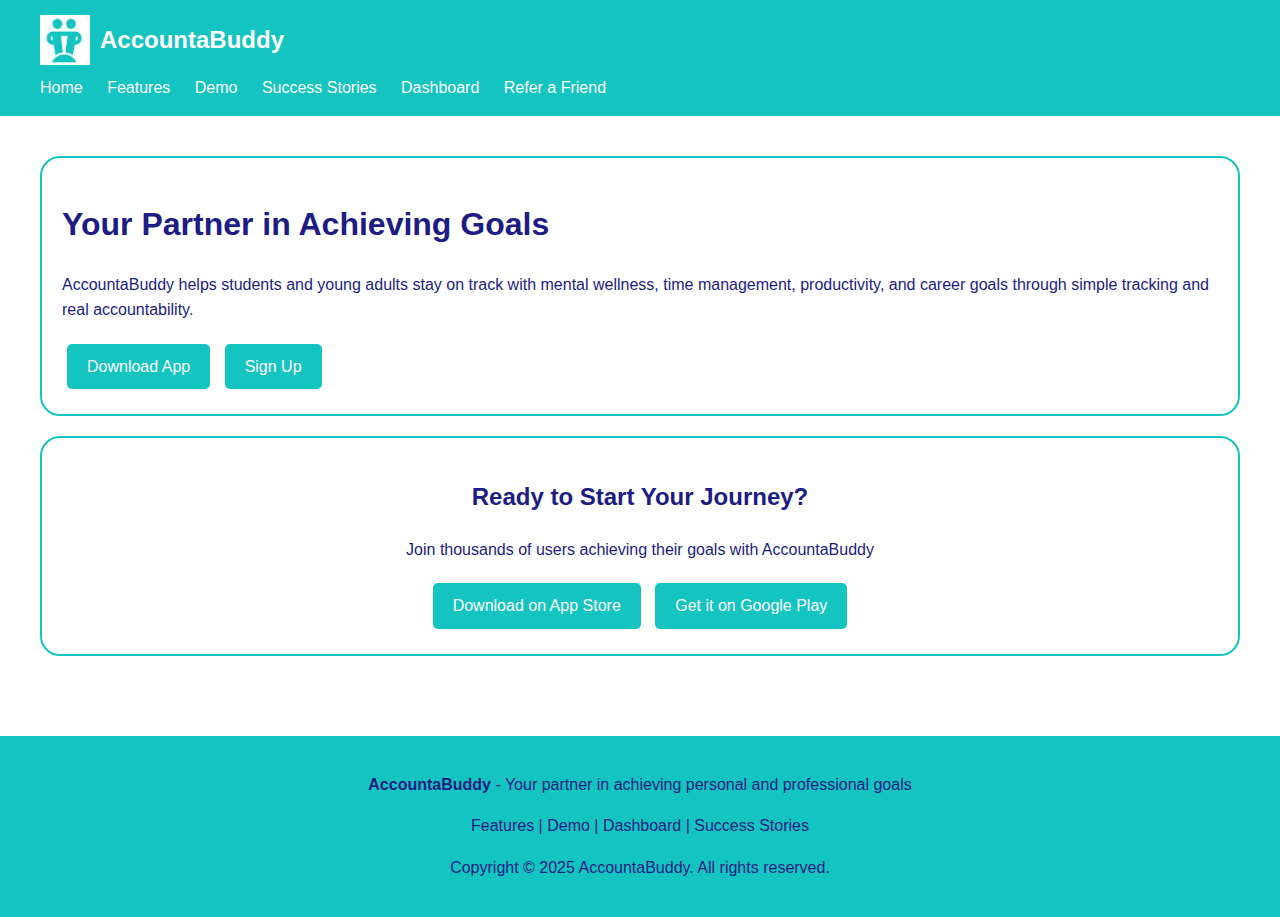
<file: accountabuddy.html>
<!DOCTYPE html>
<html lang="en">
<head>
    <meta charset="UTF-8">
    <meta name="viewport" content="width=device-width, initial-scale=1.0">
    <title>AccountaBuddy - Your Partner in Achieving Goals</title>
    <link rel="stylesheet" href="accountabuddy.css">
</head>
<body id="top">
<header>
    <nav>
        <div class="logo">
                <img src="logo.png" alt="AccountaBuddy Logo">
                <span class="logo-text">AccountaBuddy</span>
            </a>
        </div>
        <ul>
            	<li><a href="accountabuddy.html">Home</a></li>
		<li><a href="features.html">Features</a></li>
		<li><a href="demo.html">Demo</a></li>
		<li><a href="testimonials.html">Success Stories</a></li>
		<li><a href="dashboard.html">Dashboard</a></li>
		<li><a href="referral.html">Refer a Friend</a></li>

        </ul>
    </nav>
</header>

    <div class="container">
        <section class="section">
            <h1>Your Partner in Achieving Goals</h1>
            <p>AccountaBuddy helps students and young adults stay on track with mental wellness, time management, productivity, and career goals through simple tracking and real accountability.</p>
            <div>
                <a href="#" class="btn">Download App</a>
				<a href="#signup" class="btn btn-secondary" id="openSignup">Sign Up</a>
            </div>
        </section>

        <div class="section cta-final">
            <h2>Ready to Start Your Journey?</h2>
            <p>Join thousands of users achieving their goals with AccountaBuddy</p>
            <a href="#" class="btn">Download on App Store</a>
            <a href="#" class="btn">Get it on Google Play</a>
        </div>
    </div>
	<div id="signup" class="modal">
    	<div class="modal-content">
		<a href="#top" class="close">&times;</a>
        <h2>Create an Account</h2>
			<form class="signup-form" action="#confirmation">
				<input type="text" placeholder="Full Name" required>
				<input type="email" placeholder="Email Address" required>
				<input type="password" placeholder="Password" required>
				<button type="submit" class="btn">Create Account</button>
        	</form>
    	</div>
	</div>
	<div id="confirmation" class="modal">
		<div class="modal-content">
			<a href="#top" class="close">&times;</a>
			<div class="confirmation-content">
				<img src="checkmark.jpg" alt="Success" class="checkmark">
				<h2>Success!</h2>
				<p>Your information has been captured successfully.</p>
				<p>Welcome to AccountaBuddy!</p>
				<a href="#top" class="btn">Get Started</a>
			</div>
		</div>
	</div>
    <footer>
        <p><strong>AccountaBuddy</strong> - Your partner in achieving personal and professional goals</p>
        <p>
            <a href="indexfeatures.html">Features</a> | 
            <a href="demo.html">Demo</a> | 
            <a href="dashboard.html">Dashboard</a> | 
            <a href="testimonials.html">Success Stories</a>
        </p>
        <p>Copyright &copy; 2025 AccountaBuddy. All rights reserved.</p>
    </footer>
</body>
</html>
</file>
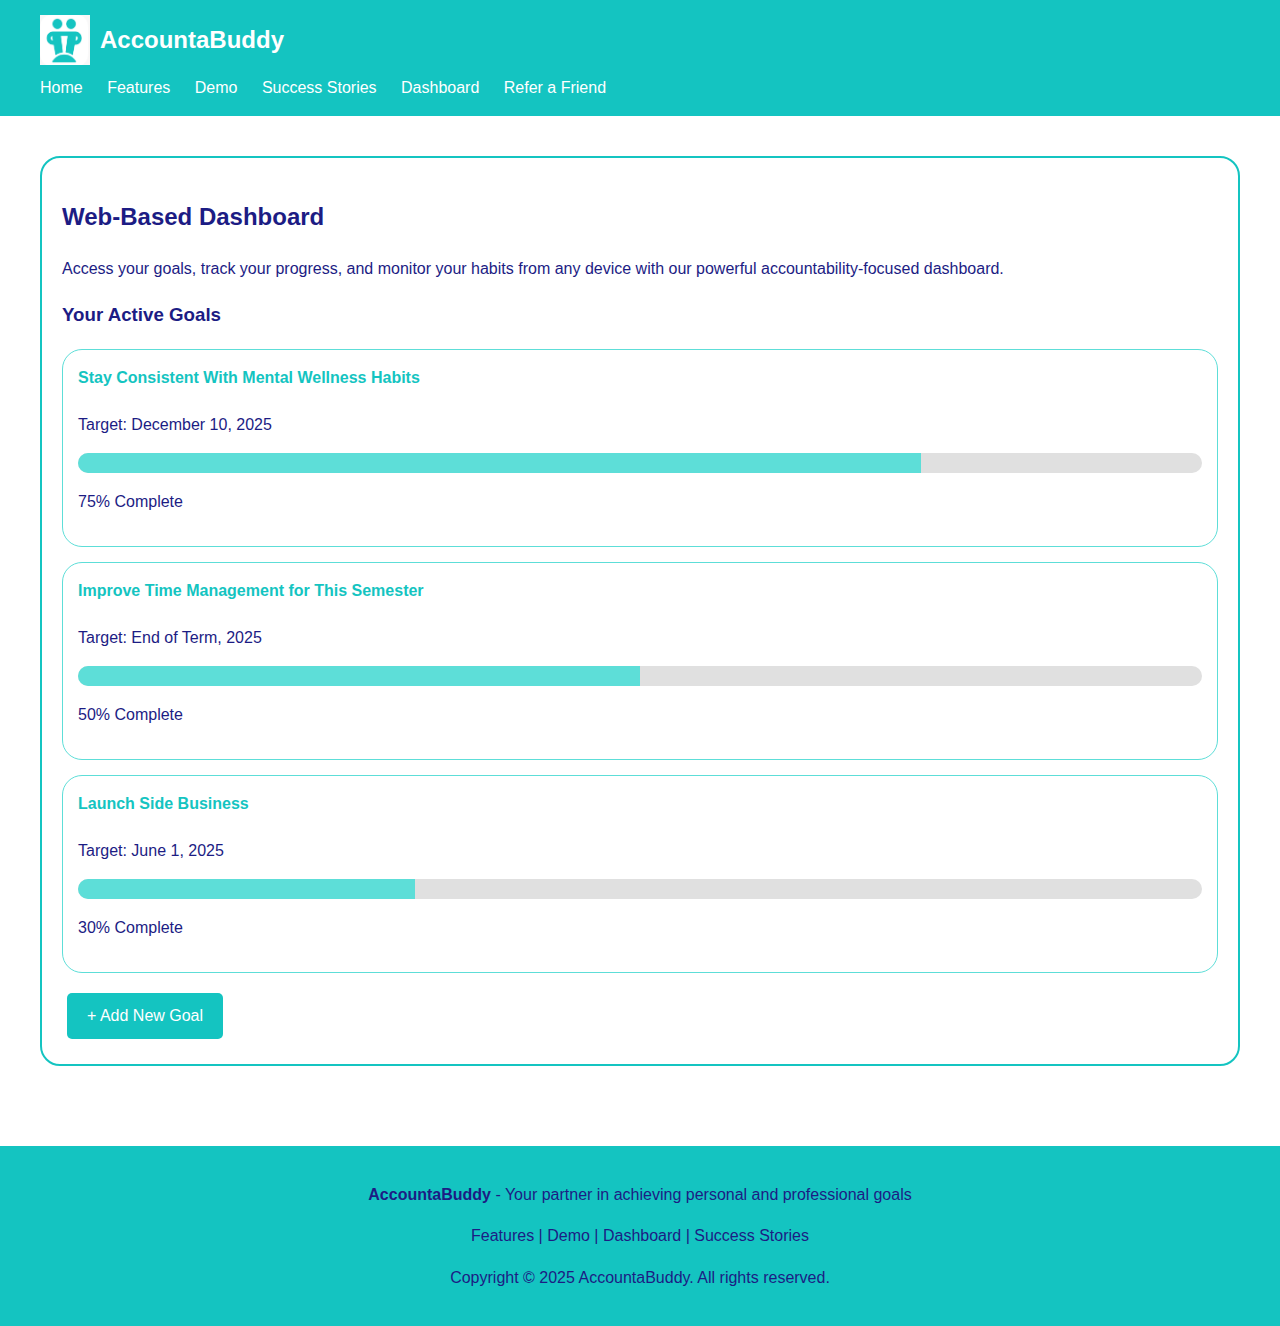
<file: dashboard.html>
<!DOCTYPE html>
<html lang="en">
<head>
    <meta charset="UTF-8">
    <meta name="viewport" content="width=device-width, initial-scale=1.0">
    <title>AccountaBuddy - Dashboard</title>
    <link rel="stylesheet" href="accountabuddy.css">
</head>
<body id="top">
<header>
    <nav>
        <div class="logo">
                <img src="logo.png" alt="AccountaBuddy Logo">
                <span class="logo-text">AccountaBuddy</span>
            </a>
        </div>
        <ul>
            	<li><a href="accountabuddy.html">Home</a></li>
		<li><a href="features.html">Features</a></li>
		<li><a href="demo.html">Demo</a></li>
		<li><a href="testimonials.html">Success Stories</a></li>
		<li><a href="dashboard.html">Dashboard</a></li>
		<li><a href="referral.html">Refer a Friend</a></li>
        </ul>
    </nav>
</header>
	
	<div class="container">
		<section id="dashboard" class="section">
            <h2>Web-Based Dashboard</h2>
            <p>Access your goals, track your progress, and monitor your habits from any device with our powerful accountability-focused dashboard.</p>
            
            <h3>Your Active Goals</h3>
            <div class="goal-item">
                <h4>Stay Consistent With Mental Wellness Habits</h4>
                <p>Target: December 10, 2025</p>
                <div class="progress-bar">
                    <div class="progress-fill" style="width: 75%"></div>
                </div>
                <p>75% Complete</p>
            </div>
            <div class="goal-item">
                <h4>Improve Time Management for This Semester</h4>
                <p>Target: End of Term, 2025</p>
                <div class="progress-bar">
                    <div class="progress-fill" style="width: 50%"></div>
                </div>
                <p>50% Complete</p>
            </div>
            <div class="goal-item">
                <h4>Launch Side Business</h4>
                <p>Target: June 1, 2025</p>
                <div class="progress-bar">
                    <div class="progress-fill" style="width: 30%"></div>
                </div>
                <p>30% Complete</p>
            </div>
            <a href="#" class="btn">+ Add New Goal</a>
        </section>
	</div>
	<div id="signup" class="modal">
    	<div class="modal-content">
        	<a href="#top" class="close">&times;</a>
        	<h2>Create an Account</h2>

        	<form class="signup-form" action="#confirmation">
            	<input type="text" placeholder="Full Name" required>
            	<input type="email" placeholder="Email Address" required>
            	<input type="password" placeholder="Password" required>
            	<button type="submit" class="btn">Create Account</button>
        	</form>
    	</div>
	</div>
	<div id="confirmation" class="modal">
		<div class="modal-content">
			<a href="#top" class="close">&times;</a>
			<div class="confirmation-content">
				<img src="checkmark.jpg" alt="Success" class="checkmark">
				<h2>Success!</h2>
				<p>Your information has been captured successfully.</p>
				<p>Welcome to AccountaBuddy!</p>
				<a href="#top" class="btn">Get Started</a>
			</div>
		</div>
	</div>
    <footer>
        <p><strong>AccountaBuddy</strong> - Your partner in achieving personal and professional goals</p>
        <p>
            <a href="indexfeatures.html">Features</a> | 
            <a href="demotestimonials.html">Demo</a> | 
            <a href="dashboard.html">Dashboard</a> | 
            <a href="demotestimonials.html">Success Stories</a>
        </p>
        <p>Copyright &copy; 2025 AccountaBuddy. All rights reserved.</p>
    </footer>
</body>
</html>
</file>
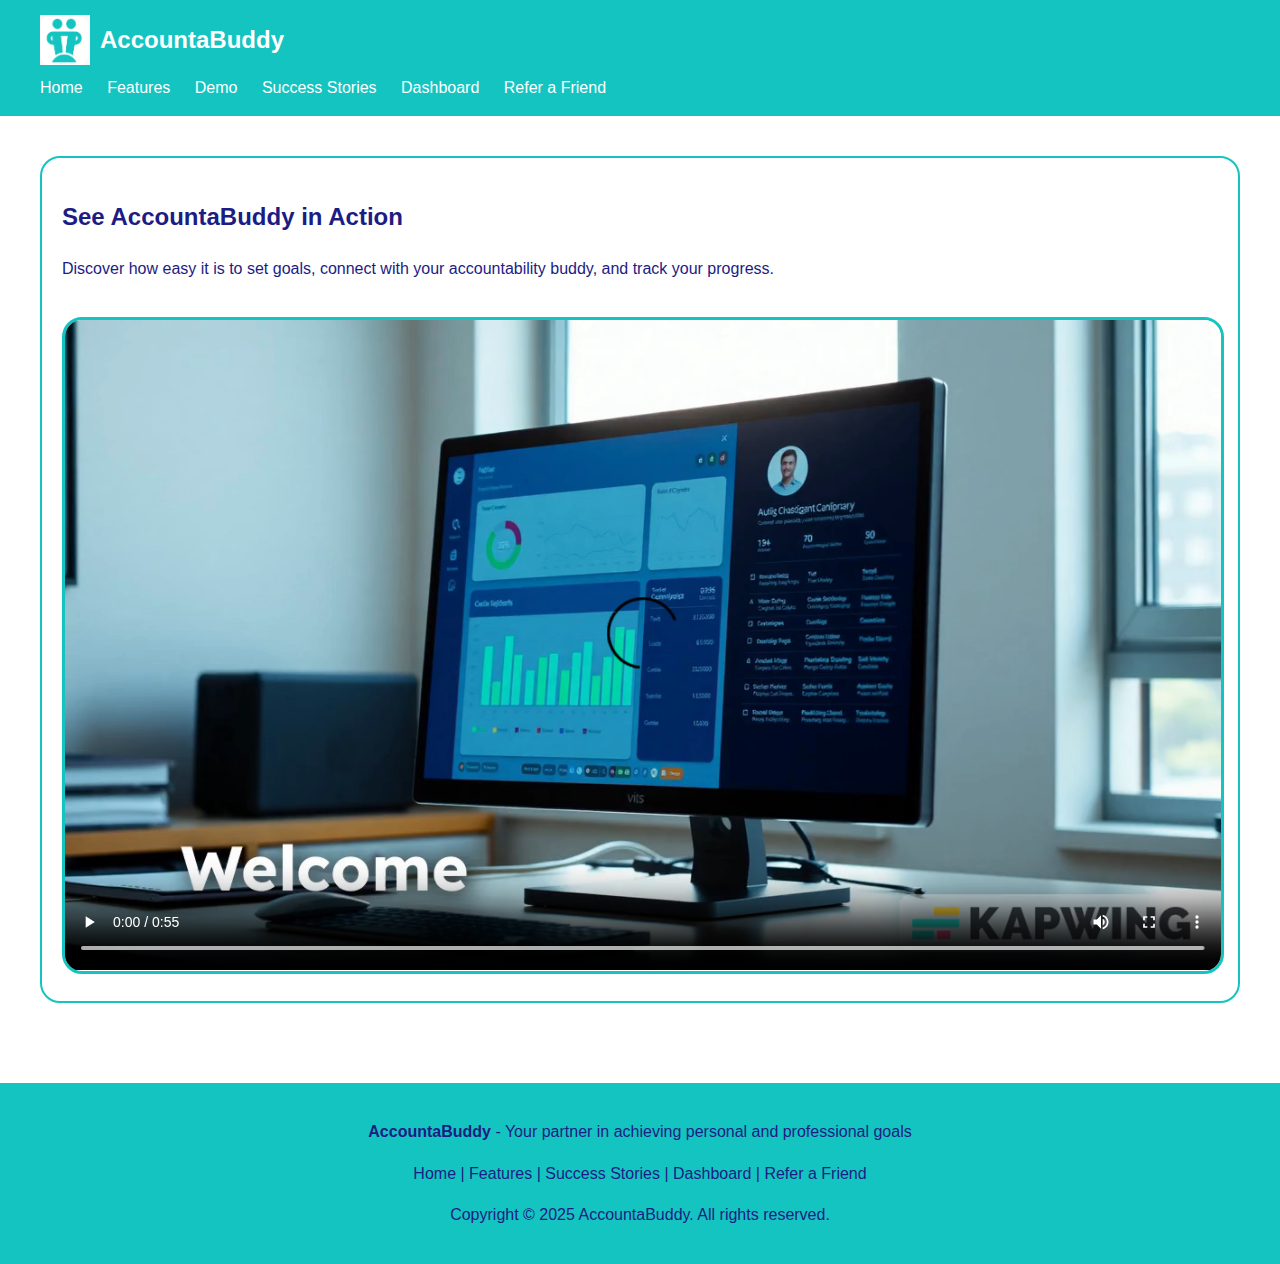
<file: demo.html>
<!DOCTYPE html>
<html lang="en">
<head>
    <meta charset="UTF-8">
    <meta name="viewport" content="width=device-width, initial-scale=1.0">
    <title>AccountaBuddy - Demo</title>
    <link rel="stylesheet" href="accountabuddy.css">
</head>
<body id="top">
<header>
    <nav>
        <div class="logo">
                <img src="logo.png" alt="AccountaBuddy Logo">
                <span class="logo-text">AccountaBuddy</span>
            </a>
        </div>
        <ul>
        <li><a href="accountabuddy.html">Home</a></li>
		<li><a href="features.html">Features</a></li>
		<li><a href="demo.html">Demo</a></li>
		<li><a href="testimonials.html">Success Stories</a></li>
		<li><a href="dashboard.html">Dashboard</a></li>
		<li><a href="referral.html">Refer a Friend</a></li>
        </ul>
    </nav>
</header>

    <div class="container">
        <section id="demo" class="section">
            <h2>See AccountaBuddy in Action</h2>
            <p>Discover how easy it is to set goals, connect with your accountability buddy, and track your progress.</p>

            <video controls width="100%" style="border-radius: 20px; margin-top: 20px; border: 3px solid #14C4C1;">
        <source src="demo.mp4" type="video/mp4">
        Your browser does not support the video tag.
    </video>
        </section>
    </div>

    <footer>
        <p><strong>AccountaBuddy</strong> - Your partner in achieving personal and professional goals</p>
        <p>
			<a href="accountabuddy.html">Home</a> | 
            <a href="features.html">Features</a> | 
            <a href="testimonials.html">Success Stories</a> |
			<a href="dashboard.html">Dashboard</a> | 
			<a href="referral.html">Refer a Friend</a> 
        </p>
        <p>Copyright &copy; 2025 AccountaBuddy. All rights reserved.</p>
    </footer>
</body>
</html>
</file>
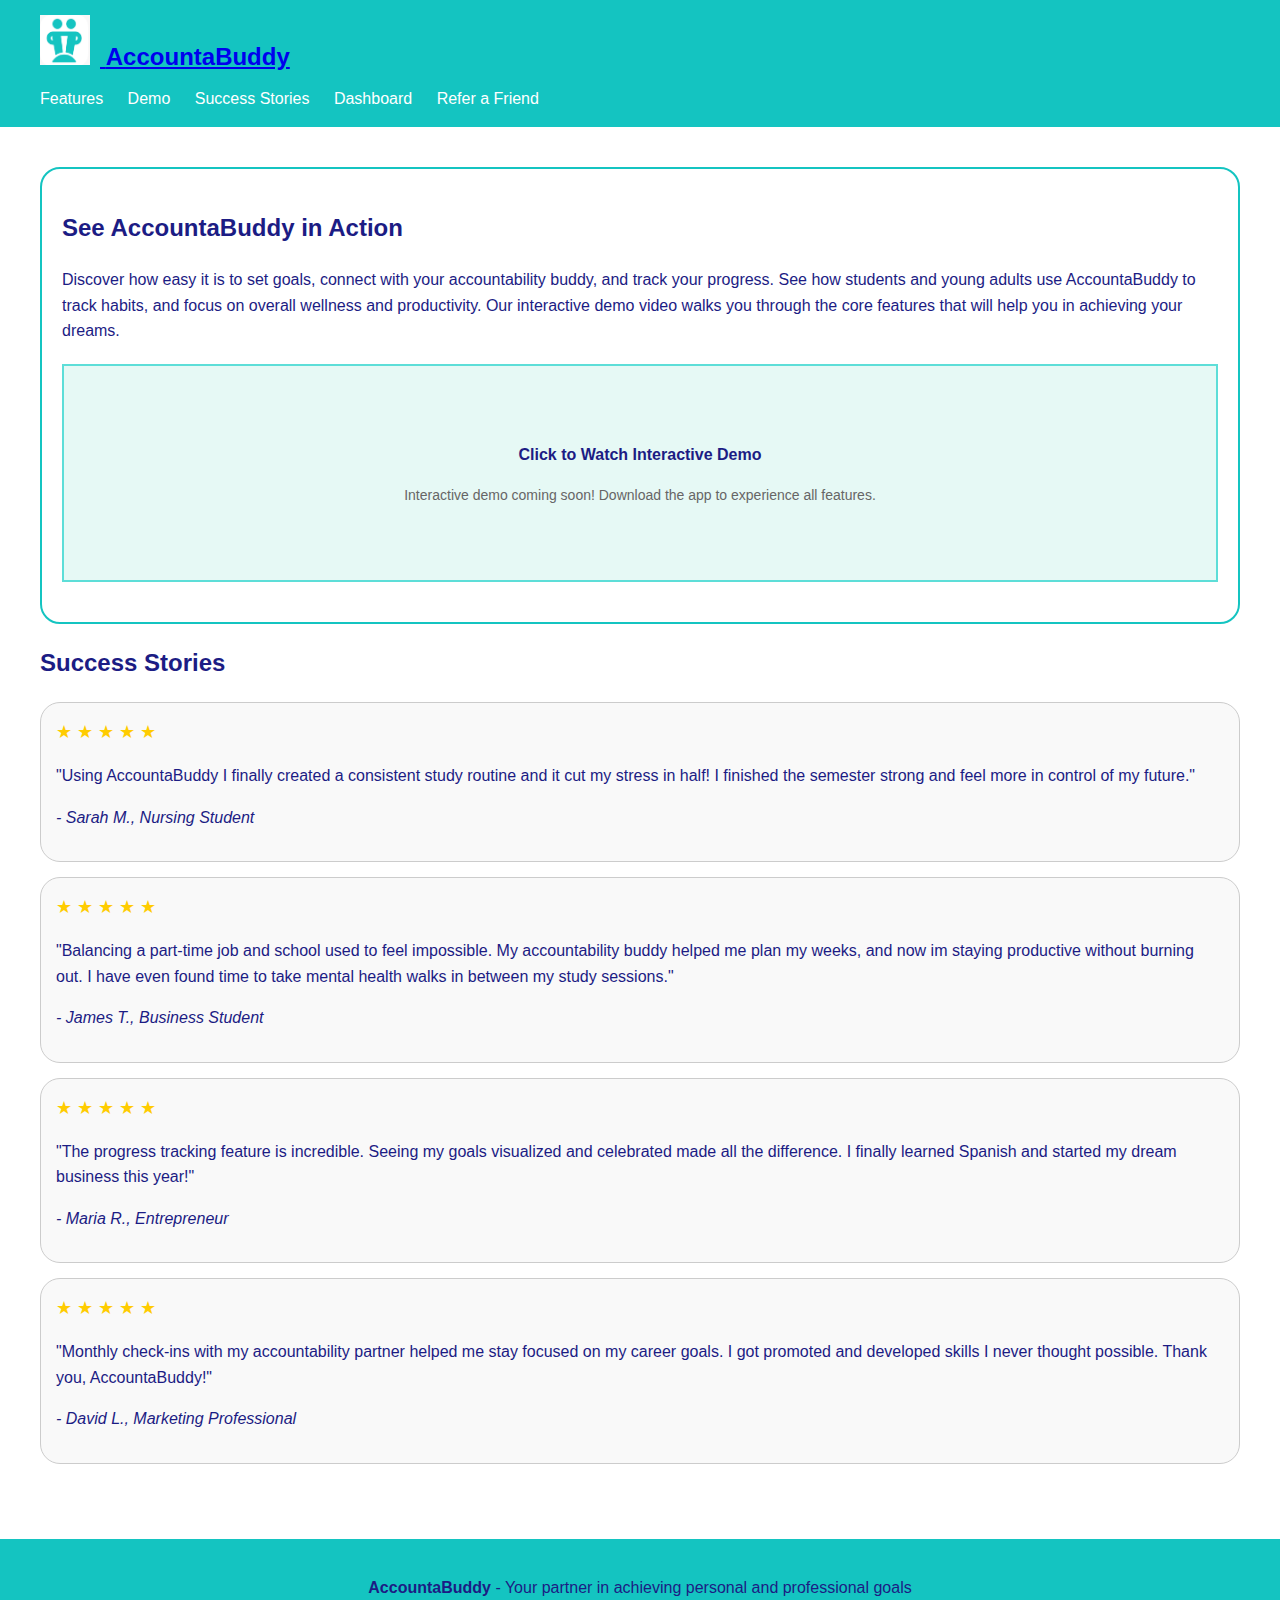
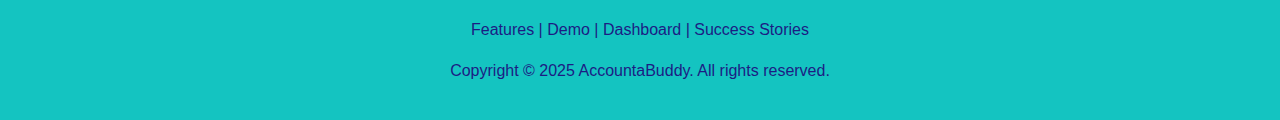
<file: demotestimonials.html>
<!DOCTYPE html>
<html lang="en">
<head>
    <meta charset="UTF-8">
    <meta name="viewport" content="width=device-width, initial-scale=1.0">
    <title>AccountaBuddy - Demo & Testimonials</title>
    <link rel="stylesheet" href="accountabuddy.css">
</head>
<body id="top">
    <header>
        <nav>
            <div class="logo">
				<a href="indexfeatures.html">
					<img src="logo.png" alt="AccountaBuddy Logo">
					<span class="logo-text">AccountaBuddy</span>
				</a>
            </div>
            <ul>
                <li><a href="indexfeatures.html">Features</a></li>
                <li><a href="demotestimonials.html">Demo</a></li>
                <li><a href="demotestimonials.html">Success Stories</a></li>
                <li><a href="dashboard.html">Dashboard</a></li>
                <li><a href="referral.html">Refer a Friend</a></li>
            </ul>
        </nav>
    </header>
	<div class="container">
		<section id="demo" class="section">
            <h2>See AccountaBuddy in Action</h2>
            <p>Discover how easy it is to set goals, connect with your accountability buddy, and track your progress. See how students and young adults use AccountaBuddy to track habits, and focus on overall wellness and productivity. Our interactive demo video walks you through the core features that will help you in achieving your dreams.</p>
            <div class="demo-placeholder">
                <p><strong>Click to Watch Interactive Demo</strong></p>
                <p class="demo-note">Interactive demo coming soon! Download the app to experience all features.</p>
            </div>
        </section>

        <section id="testimonials">
            <h2>Success Stories</h2>
            <div class="testimonial">
                <div class="rating">★ ★ ★ ★ ★</div>
                <p>"Using AccountaBuddy I finally created a consistent study routine and it cut my stress in half! I finished the semester strong and feel more in control of my future."</p>
                <p><em>- Sarah M., Nursing Student</em></p>
            </div>
            <div class="testimonial">
                <div class="rating">★ ★ ★ ★ ★</div>
                <p>"Balancing a part-time job and school used to feel impossible. My accountability buddy helped me plan my weeks, and now im staying productive without burning out. I have even found time to take mental health walks in between my study sessions."</p>
                <p><em>- James T., Business Student</em></p>
            </div>
            <div class="testimonial">
                <div class="rating">★ ★ ★ ★ ★</div>
                <p>"The progress tracking feature is incredible. Seeing my goals visualized and celebrated made all the difference. I finally learned Spanish and started my dream business this year!"</p>
                <p><em>- Maria R., Entrepreneur</em></p>
            </div>
            <div class="testimonial">
                <div class="rating">★ ★ ★ ★ ★</div>
                <p>"Monthly check-ins with my accountability partner helped me stay focused on my career goals. I got promoted and developed skills I never thought possible. Thank you, AccountaBuddy!"</p>
                <p><em>- David L., Marketing Professional</em></p>
            </div>
        </section>
	</div>
	<div id="signup" class="modal">
    		<div class="modal-content">
        	<a href="#top" class="close">&times;</a>
        	<h2>Create an Account</h2>

        		<form class="signup-form" action="#confirmation">
            			<input type="text" placeholder="Full Name" required>
            			<input type="email" placeholder="Email Address" required>
            			<input type="password" placeholder="Password" required>
            			<button type="submit" class="btn">Create Account</button>
        		</form>
    		</div>
	</div>
	<div id="confirmation" class="modal">
		<div class="modal-content">
			<a href="#top" class="close">&times;</a>
			<div class="confirmation-content">
				<img src="checkmark.jpg" alt="Success" class="checkmark">
				<h2>Success!</h2>
				<p>Your information has been captured successfully.</p>
				<p>Welcome to AccountaBuddy!</p>
				<a href="#top" class="btn">Get Started</a>
			</div>
		</div>
	</div>
    <footer>
        <p><strong>AccountaBuddy</strong> - Your partner in achieving personal and professional goals</p>
        <p>
            <a href="indexfeatures.html">Features</a> | 
            <a href="demotestimonials.html">Demo</a> | 
            <a href="dashboard.html">Dashboard</a> | 
            <a href="demotestimonials.html">Success Stories</a>
        </p>
        <p>Copyright &copy; 2025 AccountaBuddy. All rights reserved.</p>
    </footer>
</body>
</html>
</file>
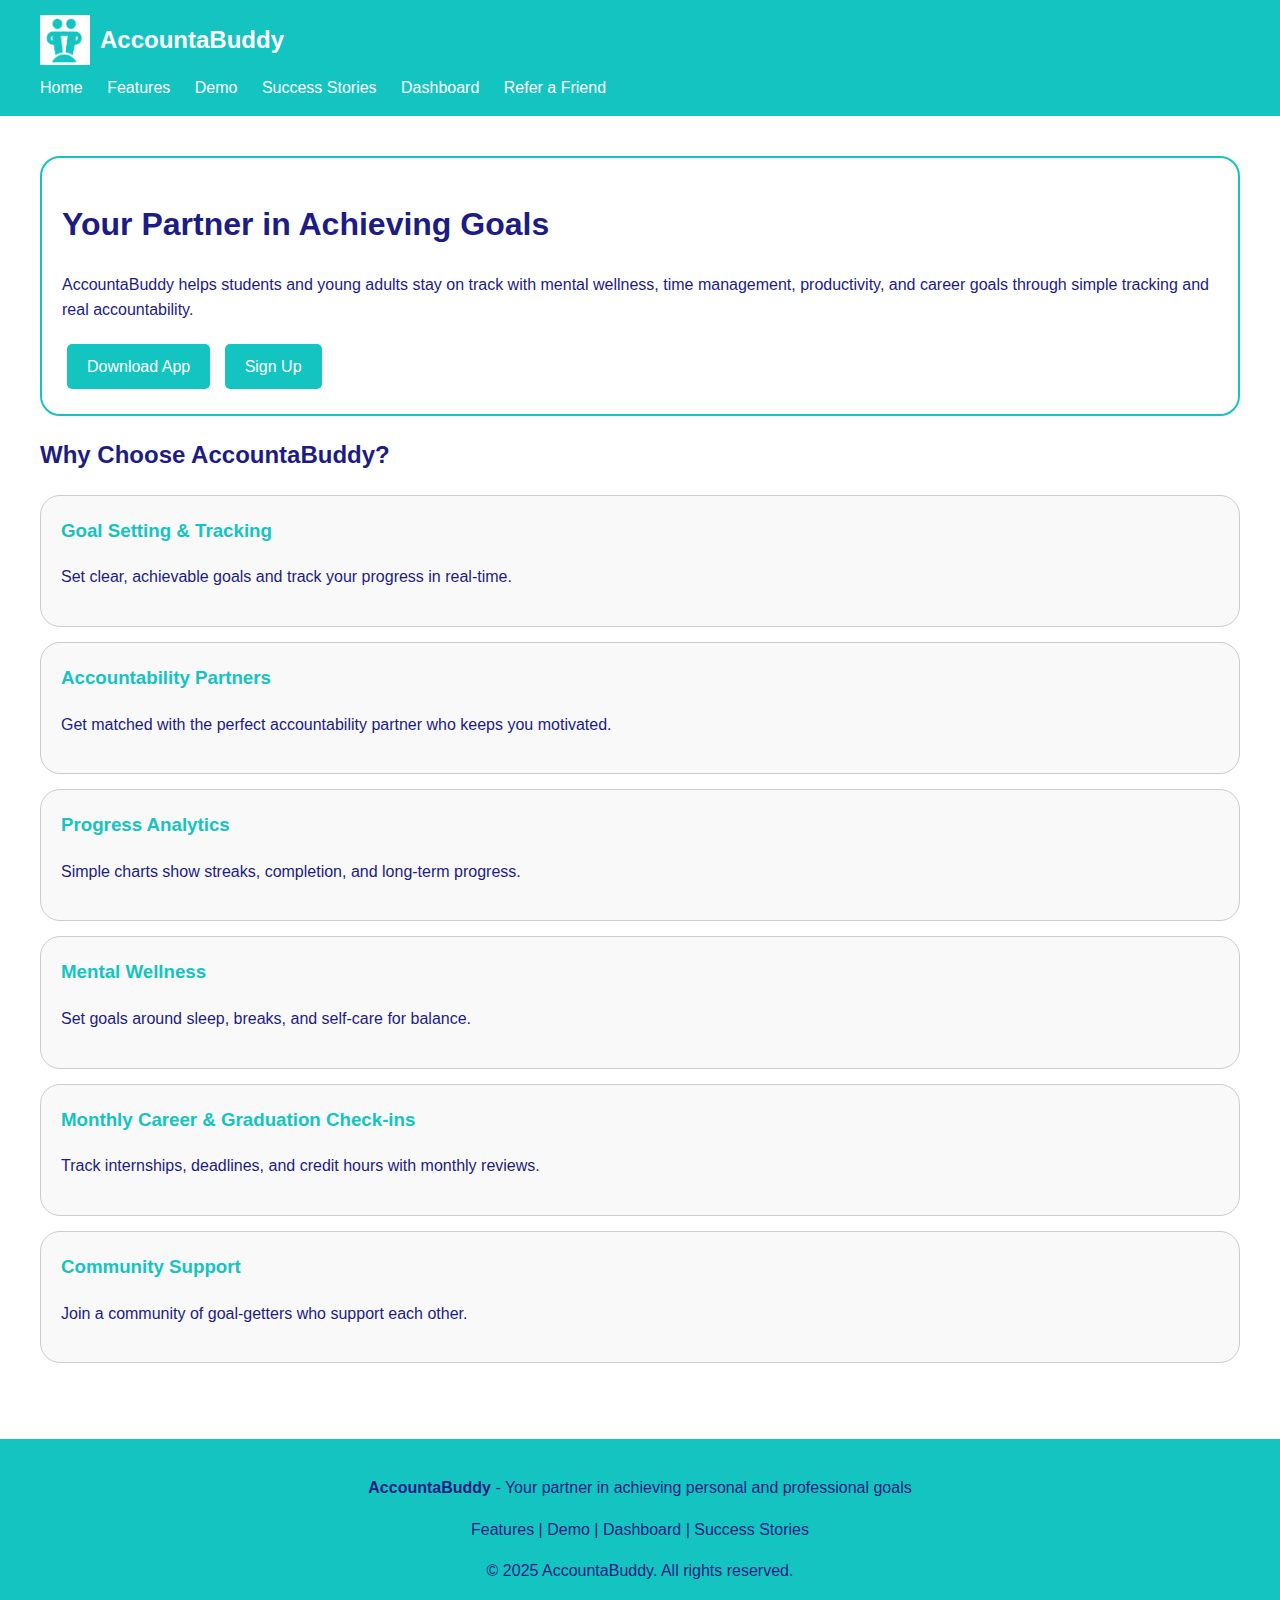
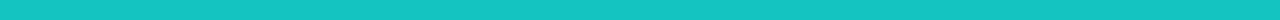
<file: features.html>
<!DOCTYPE html>
<html lang="en">
<head>
    <meta charset="UTF-8">
    <meta name="viewport" content="width=device-width, initial-scale=1.0">
    <title>AccountaBuddy - Features</title>
    <link rel="stylesheet" href="accountabuddy.css">
</head>
<body id="top">
<header>
    <nav>
        <div class="logo">
                <img src="logo.png" alt="AccountaBuddy Logo">
                <span class="logo-text">AccountaBuddy</span>
            </a>
        </div>
        <ul>
            <li><a href="accountabuddy.html">Home</a></li>
            <li><a href="features.html">Features</a></li>
            <li><a href="demo.html">Demo</a></li>
            <li><a href="testimonials.html">Success Stories</a></li>
            <li><a href="dashboard.html">Dashboard</a></li>
            <li><a href="referral.html">Refer a Friend</a></li>
        </ul>
    </nav>
</header>

    <div class="container">
        <section class="section">
            <h1>Your Partner in Achieving Goals</h1>
            <p>AccountaBuddy helps students and young adults stay on track with mental wellness, time management, productivity, and career goals through simple tracking and real accountability.</p>
            <div>
                <a href="#" class="btn">Download App</a>
                <a href="#signup" class="btn btn-secondary" id="openSignup">Sign Up</a>
            </div>
        </section>

        <section id="features">
            <h2>Why Choose AccountaBuddy?</h2>
            <ul class="feature-list">
                <li>
                    <h3>Goal Setting & Tracking</h3>
                    <p>Set clear, achievable goals and track your progress in real-time.</p>
                </li>
                <li>
                    <h3>Accountability Partners</h3>
                    <p>Get matched with the perfect accountability partner who keeps you motivated.</p>
                </li>
                <li>
                    <h3>Progress Analytics</h3>
                    <p>Simple charts show streaks, completion, and long-term progress.</p>
                </li>
                <li>
                    <h3>Mental Wellness</h3>
                    <p>Set goals around sleep, breaks, and self-care for balance.</p>
                </li>
                <li>
                    <h3>Monthly Career & Graduation Check-ins</h3>
                    <p>Track internships, deadlines, and credit hours with monthly reviews.</p>
                </li>
                <li>
                    <h3>Community Support</h3>
                    <p>Join a community of goal-getters who support each other.</p>
                </li>
            </ul>
        </section>
    </div>

    <div id="signup" class="modal">
        <div class="modal-content">
            <a href="#top" class="close">&times;</a>
            <h2>Create an Account</h2>

            <form class="signup-form" action="#confirmation">
                <input type="text" placeholder="Full Name" required>
                <input type="email" placeholder="Email Address" required>
                <input type="password" placeholder="Password" required>
                <button type="submit" class="btn">Create Account</button>
            </form>
        </div>
    </div>

    <div id="confirmation" class="modal">
        <div class="modal-content">
            <a href="#top" class="close">&times;</a>
            <div class="confirmation-content">
                <img src="checkmark.jpg" alt="Success" class="checkmark">
                <h2>Success!</h2>
                <p>Your information has been captured successfully.</p>
                <p>Welcome to AccountaBuddy!</p>
                <a href="#top" class="btn">Get Started</a>
            </div>
        </div>
    </div>

<footer>
    <p><strong>AccountaBuddy</strong> - Your partner in achieving personal and professional goals</p>
    <p>
        <a href="features.html">Features</a> | 
        <a href="demo.html">Demo</a> |
        <a href="dashboard.html">Dashboard</a> |
        <a href="testimonials.html">Success Stories</a>
    </p>
    <p>© 2025 AccountaBuddy. All rights reserved.</p>
</footer>

</body>
</html>
</file>
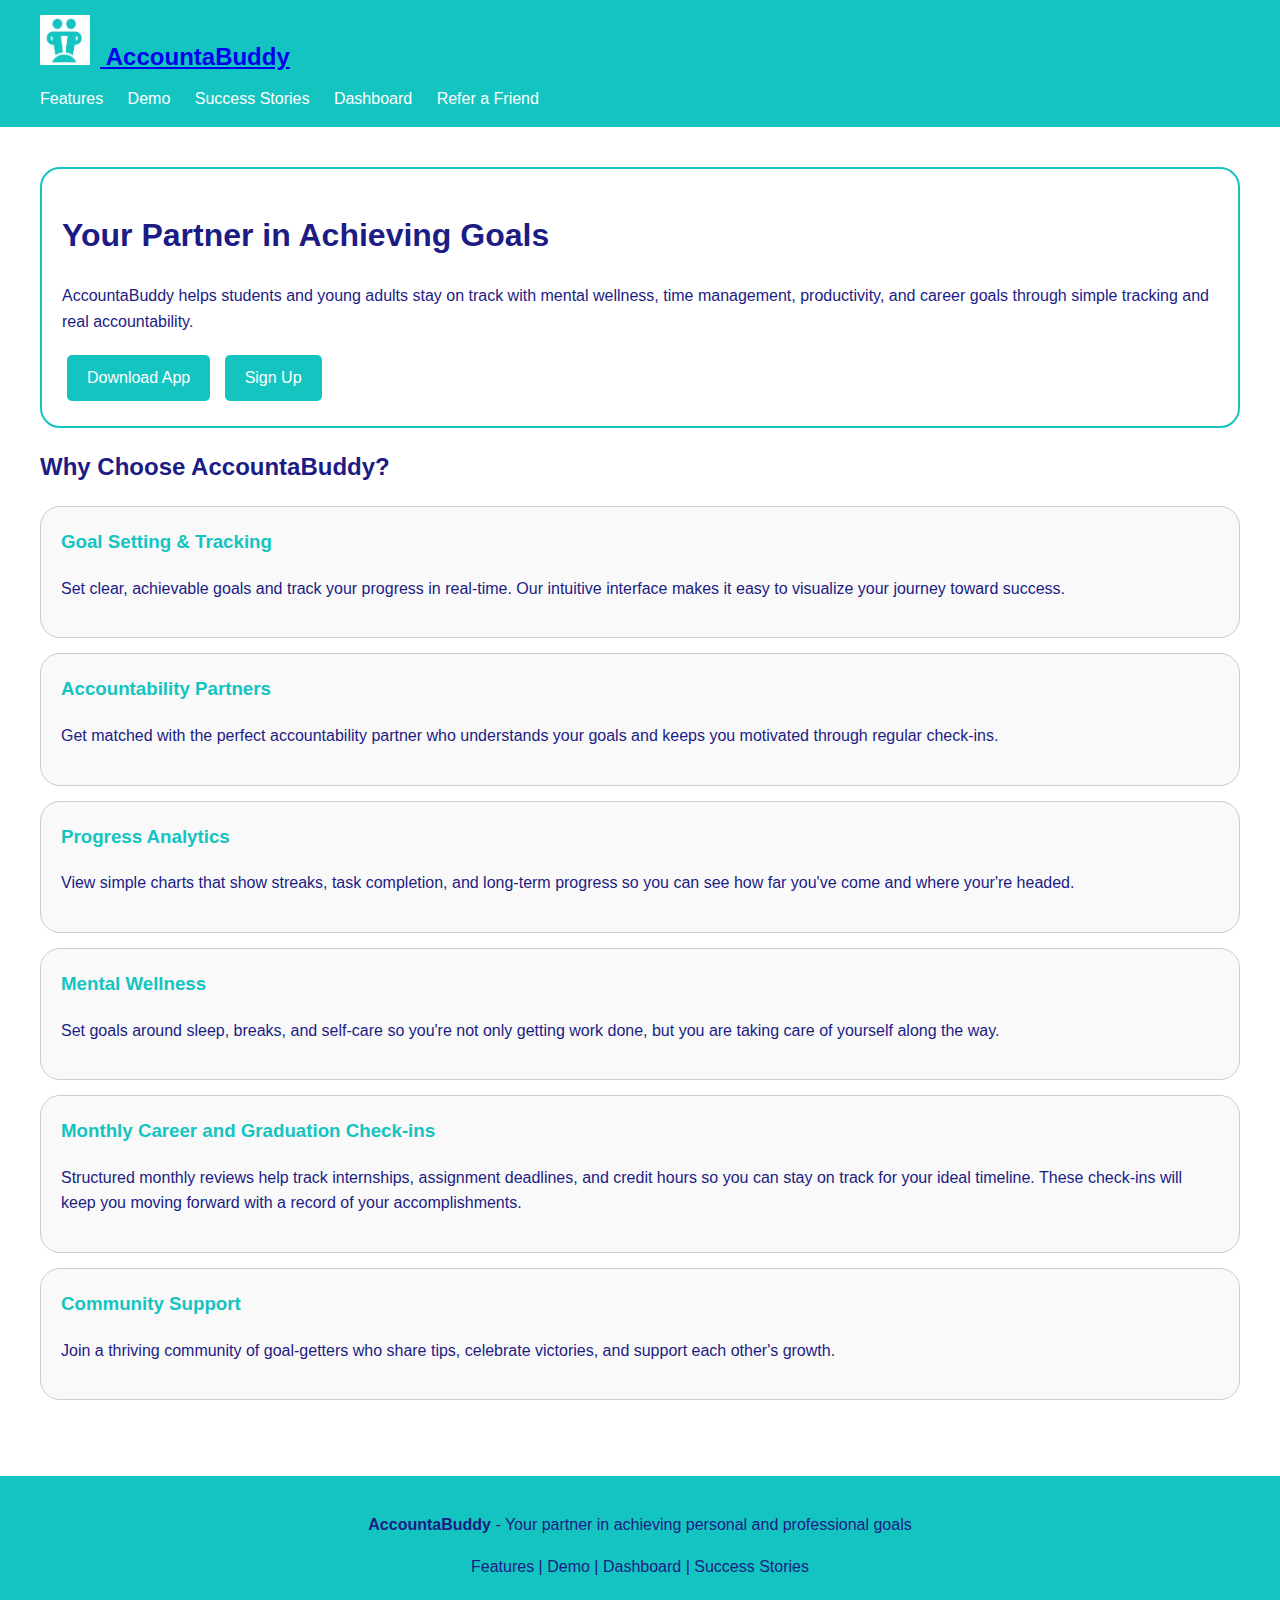
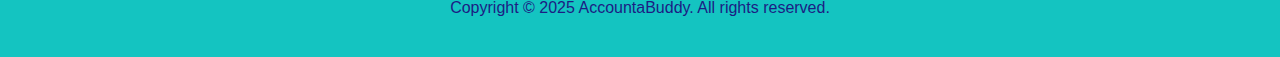
<file: indexfeatures.html>
<!DOCTYPE html>
<html lang="en">
<head>
    <meta charset="UTF-8">
    <meta name="viewport" content="width=device-width, initial-scale=1.0">
    <title>AccountaBuddy - Your Partner in Achieving Goals</title>
    <link rel="stylesheet" href="accountabuddy.css">
</head>
<body id="top">
    <header>
        <nav>
            <div class="logo">
				<a href="indexfeatures.html">
					<img src="logo.png" alt="AccountaBuddy Logo">
					<span class="logo-text">AccountaBuddy</span>
				</a>
            </div>
            <ul>
                <li><a href="indexfeatures.html">Features</a></li>
                <li><a href="demotestimonials.html">Demo</a></li>
                <li><a href="demotestimonials.html">Success Stories</a></li>
                <li><a href="dashboard.html">Dashboard</a></li>
                <li><a href="referral.html">Refer a Friend</a></li>
            </ul>
        </nav>
    </header>

    <div class="container">
        <section class="section">
            <h1>Your Partner in Achieving Goals</h1>
            <p>AccountaBuddy helps students and young adults stay on track with mental wellness, time management, productivity, and career goals through simple tracking and real accountability.</p>
            <div>
                <a href="#" class="btn">Download App</a>
			<a href="#signup" class="btn btn-secondary" id="openSignup">Sign Up</a>
            </div>
        </section>

        <section id="features">
            <h2>Why Choose AccountaBuddy?</h2>
            <ul class="feature-list">
                <li>
                    <h3>Goal Setting & Tracking</h3>
                    <p>Set clear, achievable goals and track your progress in real-time. Our intuitive interface makes it easy to visualize your journey toward success.</p>
                </li>
                <li>
                    <h3>Accountability Partners</h3>
                    <p>Get matched with the perfect accountability partner who understands your goals and keeps you motivated through regular check-ins.</p>
                </li>
                <li>
                    <h3>Progress Analytics</h3>
                    <p>View simple charts that show streaks, task completion, and long-term progress so you can see how far you've come and where your're headed.</p>
                </li>
                <li>
                    <h3>Mental Wellness</h3>
                    <p>Set goals around sleep, breaks, and self-care so you're not only getting work done, but you are taking care of yourself along the way.</p>
                </li>
                <li>
                    <h3>Monthly Career and Graduation Check-ins</h3>
                    <p>Structured monthly reviews help track internships, assignment deadlines, and credit hours so you can stay on track for your ideal timeline. These check-ins will keep you moving forward with a record of your accomplishments.</p>
                </li>
                <li>
                    <h3>Community Support</h3>
                    <p>Join a thriving community of goal-getters who share tips, celebrate victories, and support each other's growth.</p>
                </li>
            </ul>
        </section>
	</div>
	<div id="signup" class="modal">
    		<div class="modal-content">
        	<a href="#top" class="close">&times;</a>
        	<h2>Create an Account</h2>

        		<form class="signup-form" action="#confirmation">
            			<input type="text" placeholder="Full Name" required>
            			<input type="email" placeholder="Email Address" required>
            			<input type="password" placeholder="Password" required>
            			<button type="submit" class="btn">Create Account</button>
        		</form>
    		</div>
	</div>
	<div id="confirmation" class="modal">
		<div class="modal-content">
			<a href="#top" class="close">&times;</a>
			<div class="confirmation-content">
				<img src="checkmark.jpg" alt="Success" class="checkmark">
				<h2>Success!</h2>
				<p>Your information has been captured successfully.</p>
				<p>Welcome to AccountaBuddy!</p>
				<a href="#top" class="btn">Get Started</a>
			</div>
		</div>
	</div>
    <footer>
        <p><strong>AccountaBuddy</strong> - Your partner in achieving personal and professional goals</p>
        <p>
            <a href="indexfeatures.html">Features</a> | 
            <a href="demotestimonials.html">Demo</a> | 
            <a href="dashboard.html">Dashboard</a> | 
            <a href="demotestimonials.html">Success Stories</a>
        </p>
        <p>Copyright &copy; 2025 AccountaBuddy. All rights reserved.</p>
    </footer>
</body>
</html>
</file>
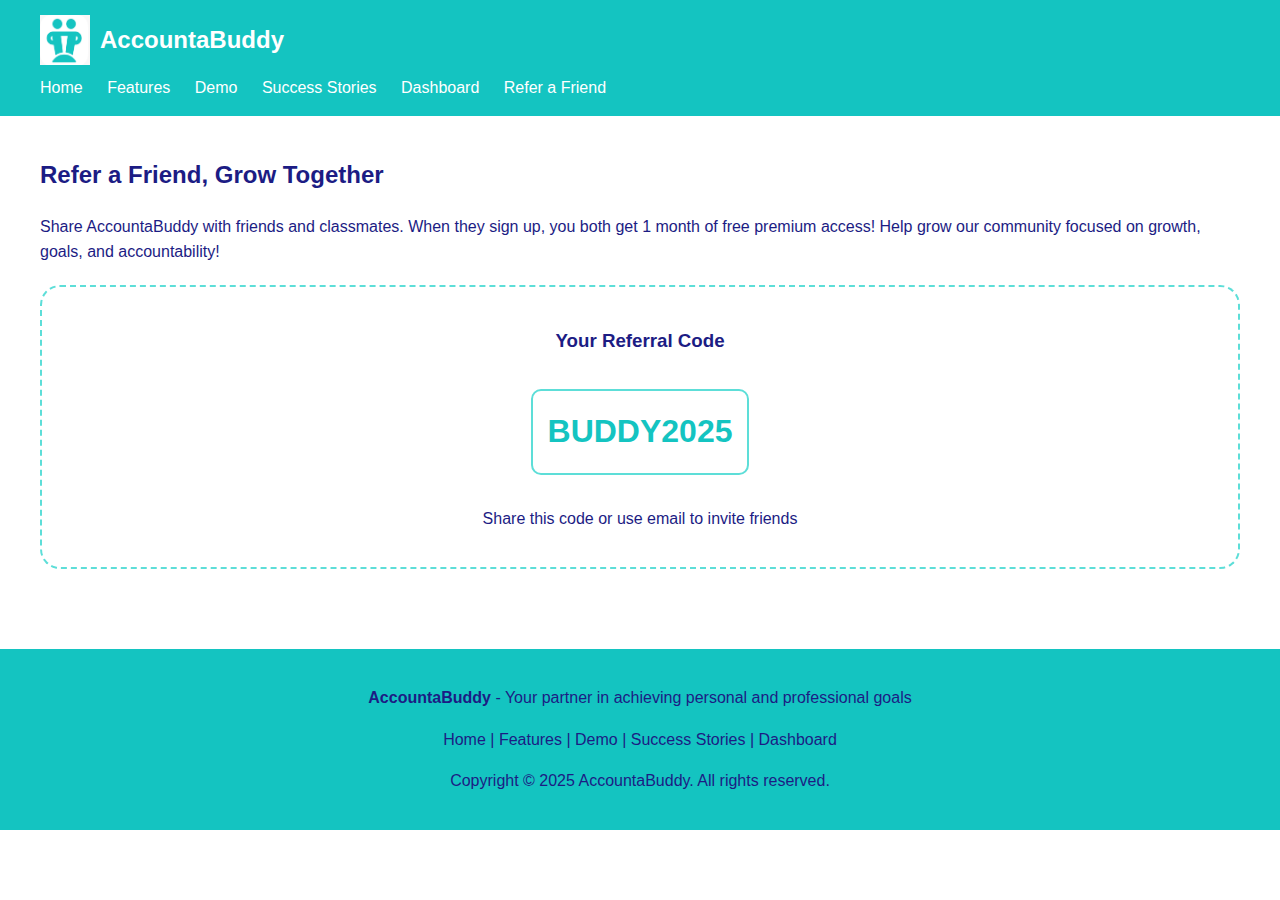
<file: referral.html>
<!DOCTYPE html>
<html lang="en">
<head>
    <meta charset="UTF-8">
    <meta name="viewport" content="width=device-width, initial-scale=1.0">
    <title>AccountaBuddy - Refer a Friend</title>
    <link rel="stylesheet" href="accountabuddy.css">
</head>
<body id="top">
<header>
    <nav>
        <div class="logo">
                <img src="logo.png" alt="AccountaBuddy Logo">
                <span class="logo-text">AccountaBuddy</span>
            </a>
        </div>
        <ul>
        <li><a href="accountabuddy.html">Home</a></li>
		<li><a href="features.html">Features</a></li>
		<li><a href="demo.html">Demo</a></li>
		<li><a href="testimonials.html">Success Stories</a></li>
		<li><a href="dashboard.html">Dashboard</a></li>
		<li><a href="referral.html">Refer a Friend</a></li>
        </ul>
    </nav>
</header>

	
	<div class="container">
		<section id="referral">
            <h2>Refer a Friend, Grow Together</h2>
            <p>Share AccountaBuddy with friends and classmates. When they sign up, you both get 1 month of free premium access! Help grow our community focused on growth, goals, and accountability!</p>
            <div class="referral-box">
                <h3>Your Referral Code</h3>
                <div class="referral-code">BUDDY2025</div>
                <p>Share this code or use email to invite friends</p>
            </div>
        </section>
    </div>		
	<div id="signup" class="modal">
    	<div class="modal-content">
        	<a href="#top" class="close">&times;</a>
        	<h2>Create an Account</h2>

        	<form class="signup-form" action="#confirmation">
            	<input type="text" placeholder="Full Name" required>
            	<input type="email" placeholder="Email Address" required>
            	<input type="password" placeholder="Password" required>
            	<button type="submit" class="btn">Create Account</button>
        	</form>
    	</div>
	</div>
	<div id="confirmation" class="modal">
		<div class="modal-content">
			<a href="#top" class="close">&times;</a>
			<div class="confirmation-content">
				<img src="checkmark.jpg" alt="Success" class="checkmark">
				<h2>Success!</h2>
				<p>Your information has been captured successfully.</p>
				<p>Welcome to AccountaBuddy!</p>
				<a href="#top" class="btn">Get Started</a>
			</div>
		</div>
	</div>
	
    <footer>
        <p><strong>AccountaBuddy</strong> - Your partner in achieving personal and professional goals</p>
        <p>
        <a href="accountabuddy.html">Home</a> | 
		<a href="features.html">Features</a> |
        <a href="demo.html">Demo</a> |
        <a href="testimonials.html">Success Stories</a> |
        <a href="dashboard.html">Dashboard</a>
        </p>
        <p>Copyright &copy; 2025 AccountaBuddy. All rights reserved.</p>
    </footer>
</body>

</html>
</file>
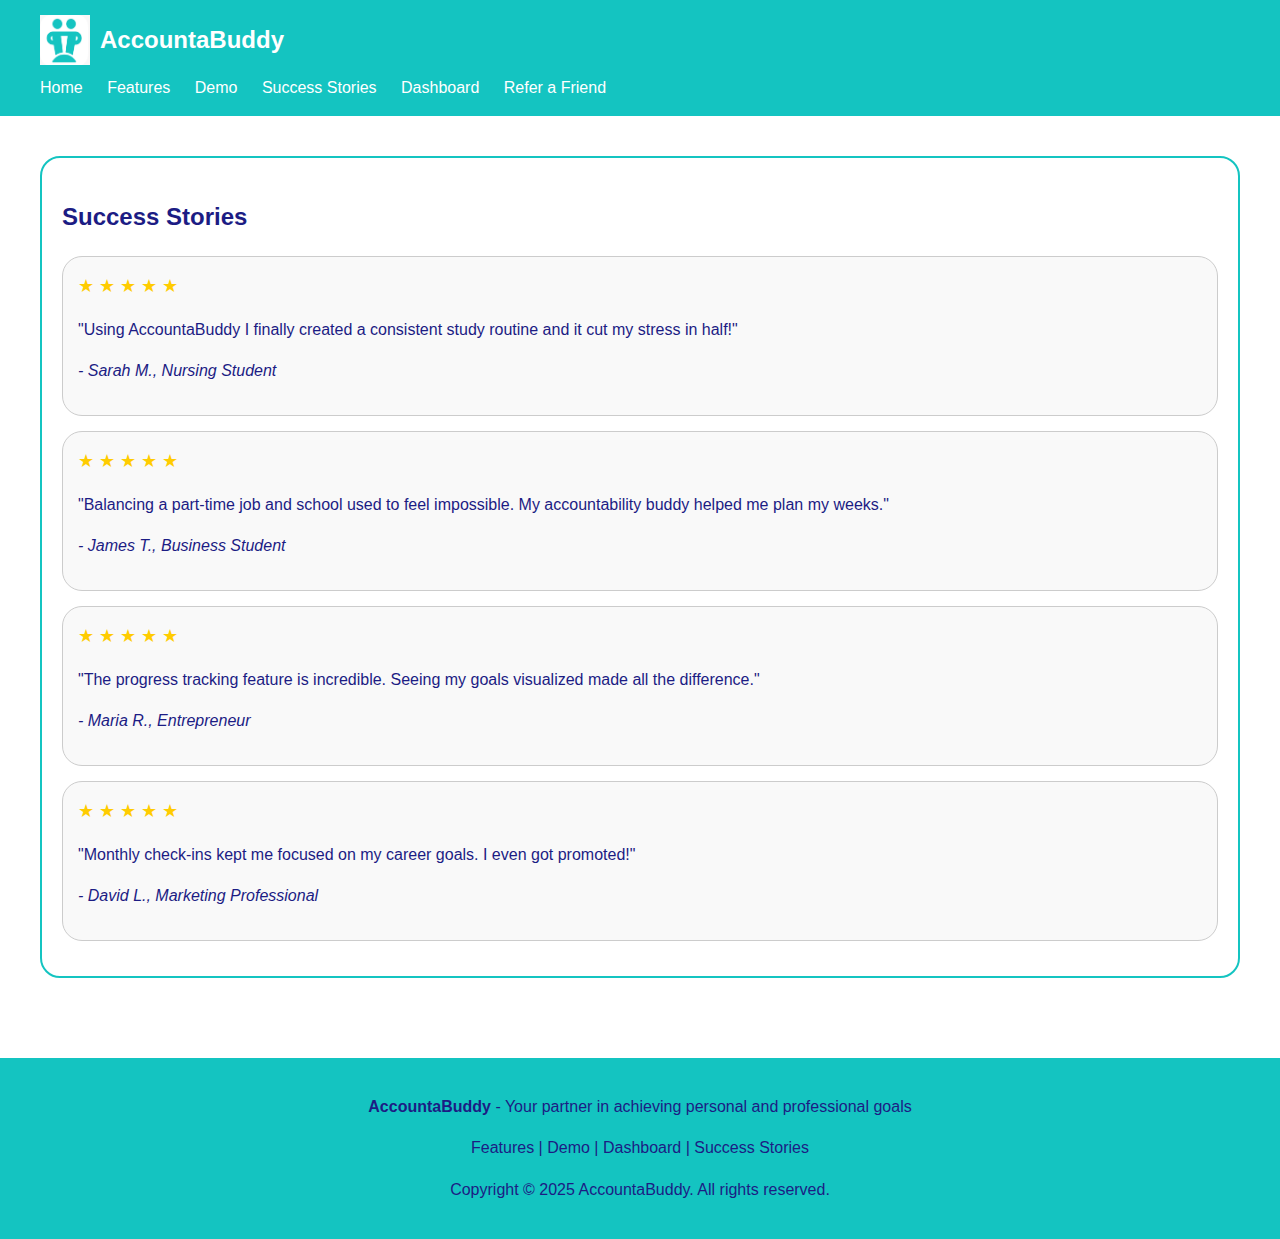
<file: testimonials.html>
<!DOCTYPE html>
<html lang="en">
<head>
    <meta charset="UTF-8">
    <meta name="viewport" content="width=device-width, initial-scale=1.0">
    <title>AccountaBuddy - Success Stories</title>
    <link rel="stylesheet" href="accountabuddy.css">
</head>
<body id="top">
<header>
    <nav>
        <div class="logo">
                <img src="logo.png" alt="AccountaBuddy Logo">
                <span class="logo-text">AccountaBuddy</span>
            </a>
        </div>
        <ul>
            	<li><a href="accountabuddy.html">Home</a></li>
		<li><a href="features.html">Features</a></li>
		<li><a href="demo.html">Demo</a></li>
		<li><a href="testimonials.html">Success Stories</a></li>
		<li><a href="dashboard.html">Dashboard</a></li>
		<li><a href="referral.html">Refer a Friend</a></li>
        </ul>
    </nav>
</header>

    <div class="container">
        <section id="testimonials" class="section">
            <h2>Success Stories</h2>

            <div class="testimonial">
                <div class="rating">★ ★ ★ ★ ★</div>
                <p>"Using AccountaBuddy I finally created a consistent study routine and it cut my stress in half!"</p>
                <p><em>- Sarah M., Nursing Student</em></p>
            </div>

            <div class="testimonial">
                <div class="rating">★ ★ ★ ★ ★</div>
                <p>"Balancing a part-time job and school used to feel impossible. My accountability buddy helped me plan my weeks."</p>
                <p><em>- James T., Business Student</em></p>
            </div>

            <div class="testimonial">
                <div class="rating">★ ★ ★ ★ ★</div>
                <p>"The progress tracking feature is incredible. Seeing my goals visualized made all the difference."</p>
                <p><em>- Maria R., Entrepreneur</em></p>
            </div>

            <div class="testimonial">
                <div class="rating">★ ★ ★ ★ ★</div>
                <p>"Monthly check-ins kept me focused on my career goals. I even got promoted!"</p>
                <p><em>- David L., Marketing Professional</em></p>
            </div>

        </section>
    </div>

    <footer>
        <p><strong>AccountaBuddy</strong> - Your partner in achieving personal and professional goals</p>
        <p>
            <a href="features.html">Features</a> | 
            <a href="demo.html">Demo</a> | 
            <a href="dashboard.html">Dashboard</a> | 
            <a href="testimonials.html">Success Stories</a>
        </p>
        <p>Copyright &copy; 2025 AccountaBuddy. All rights reserved.</p>
    </footer>

</body>
</html>
</file>
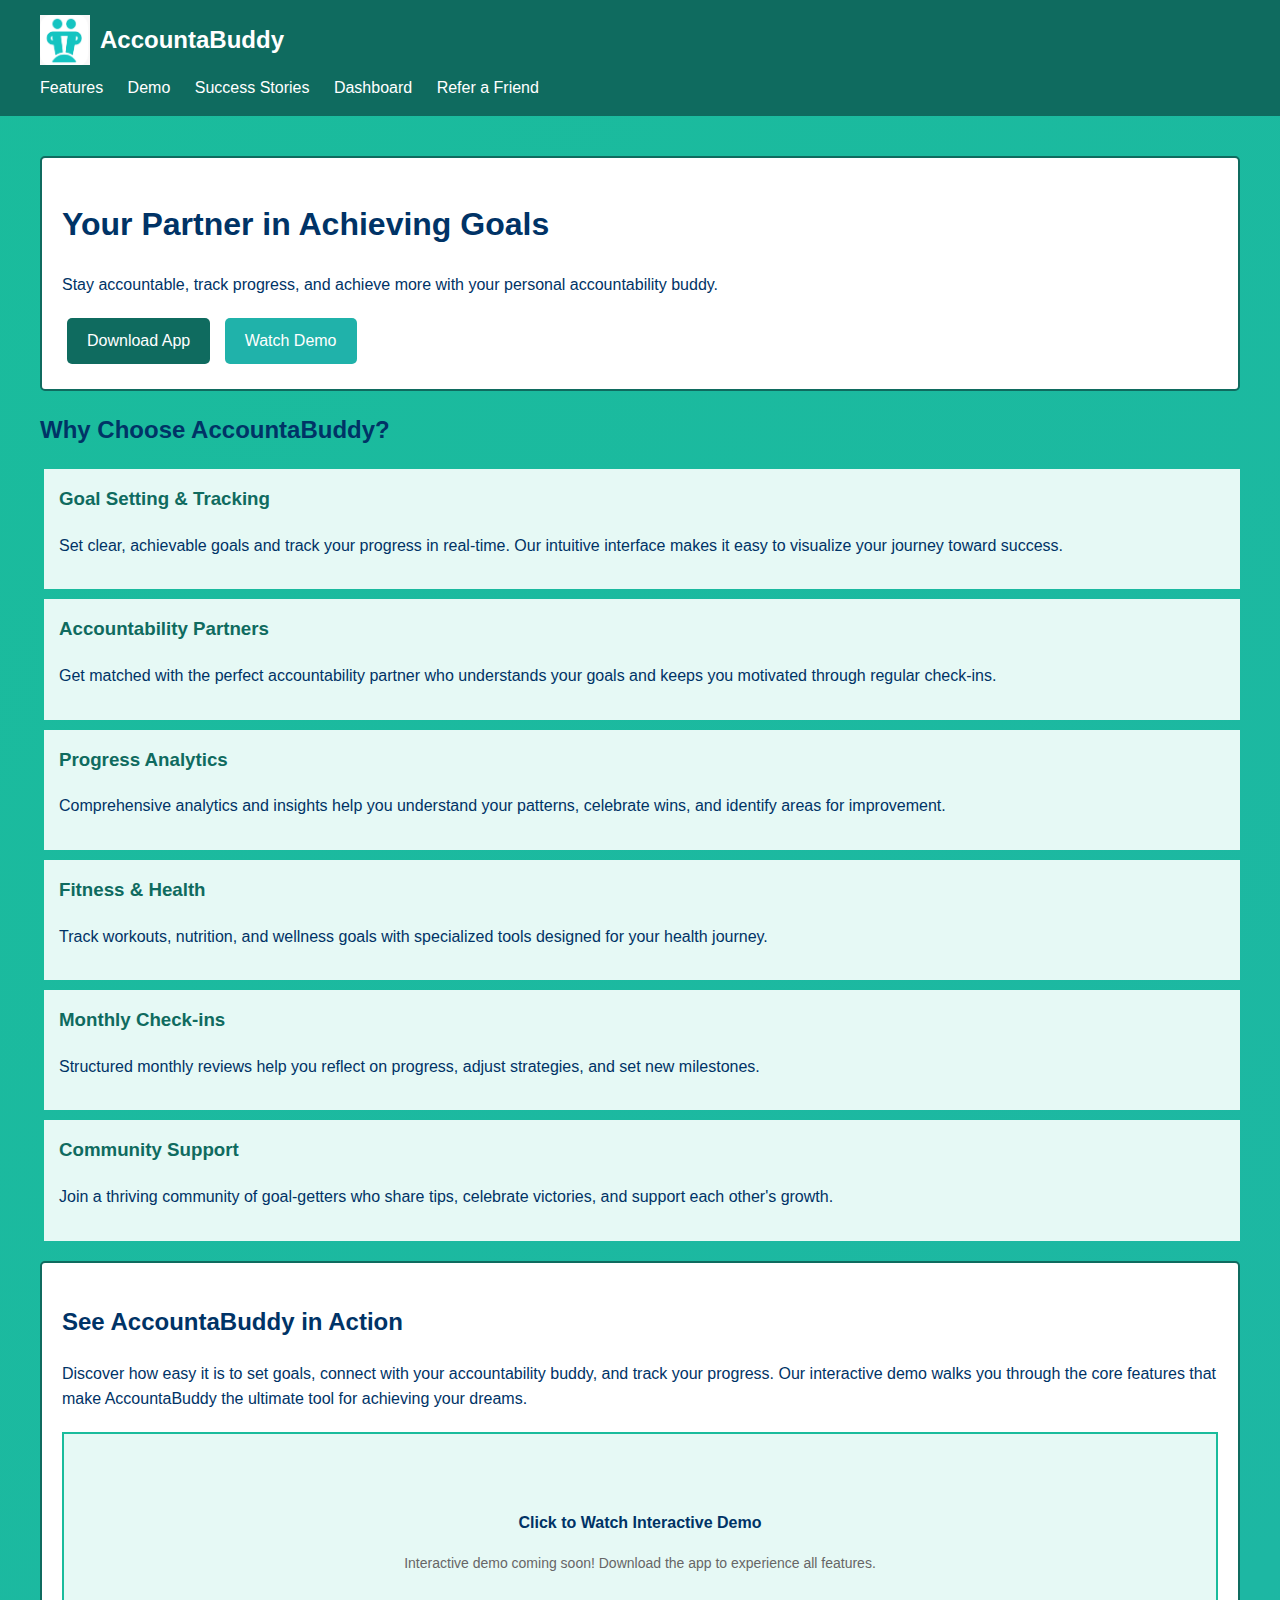
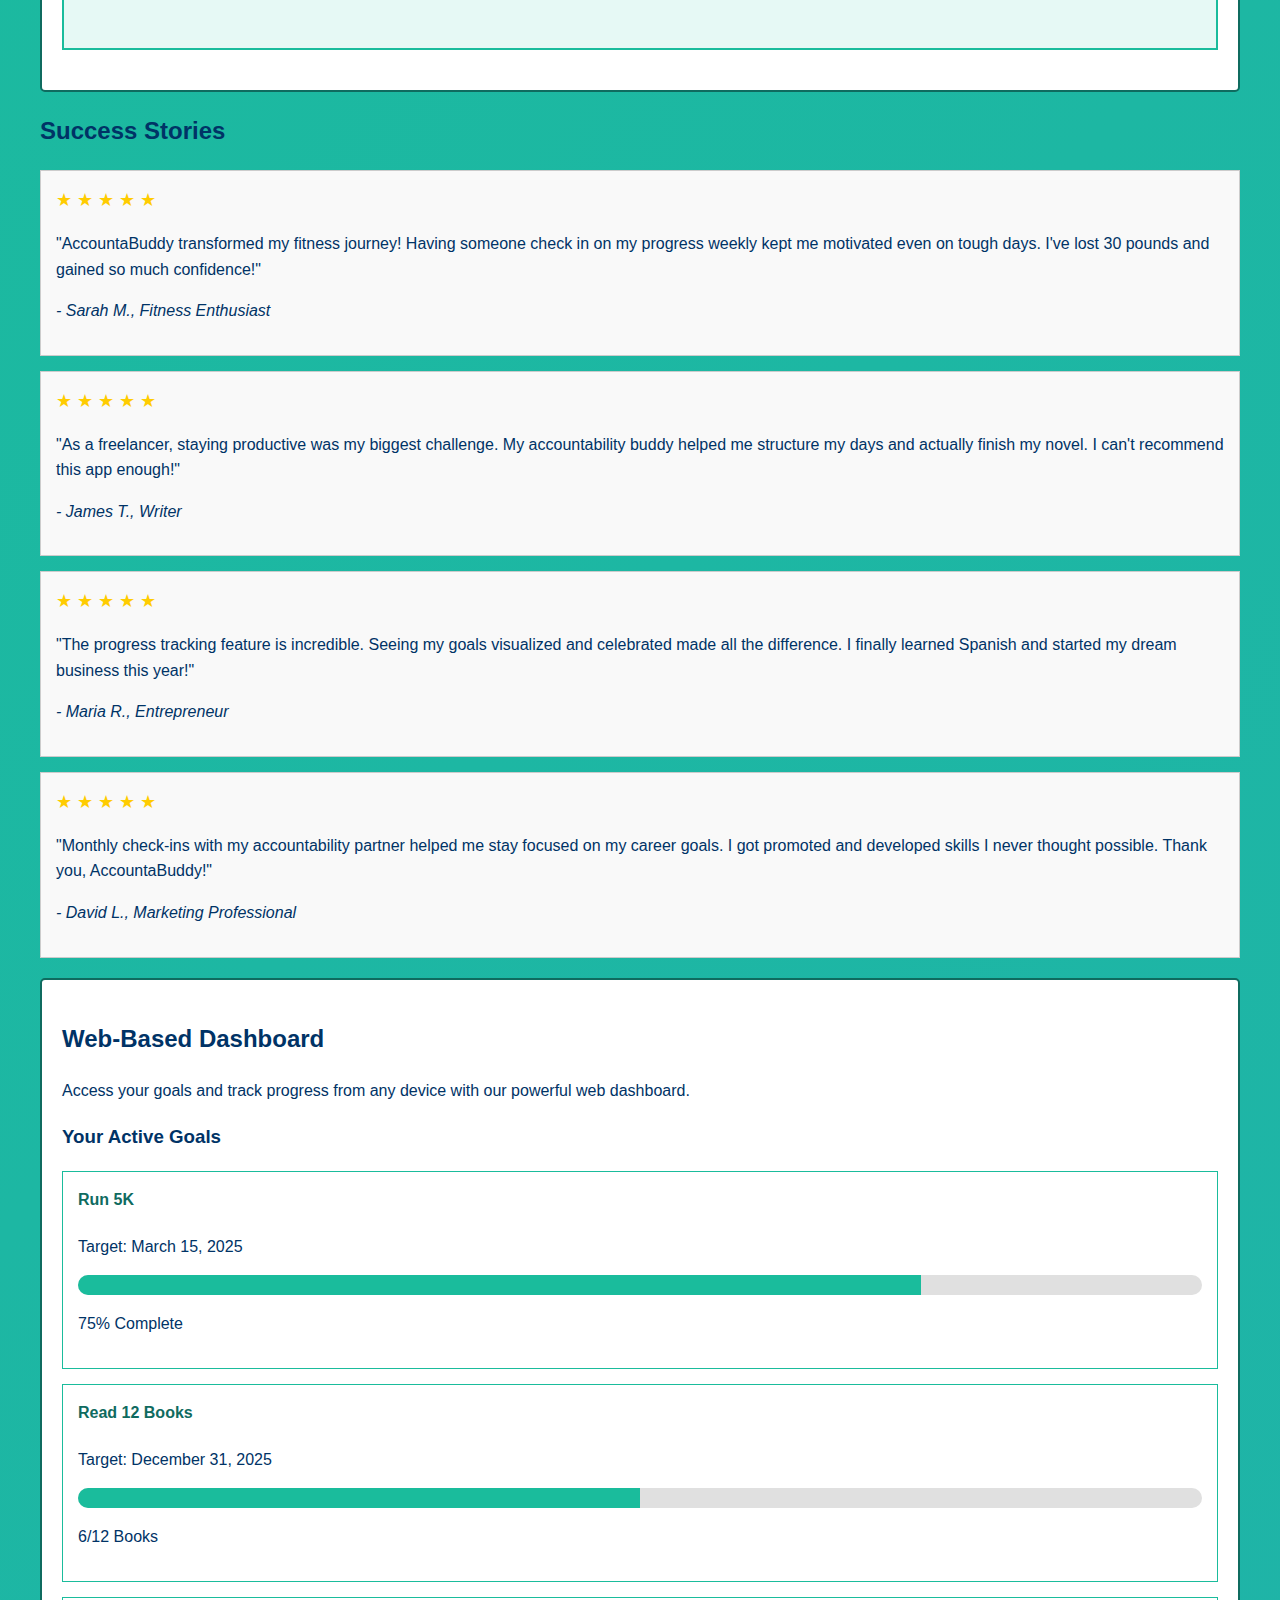
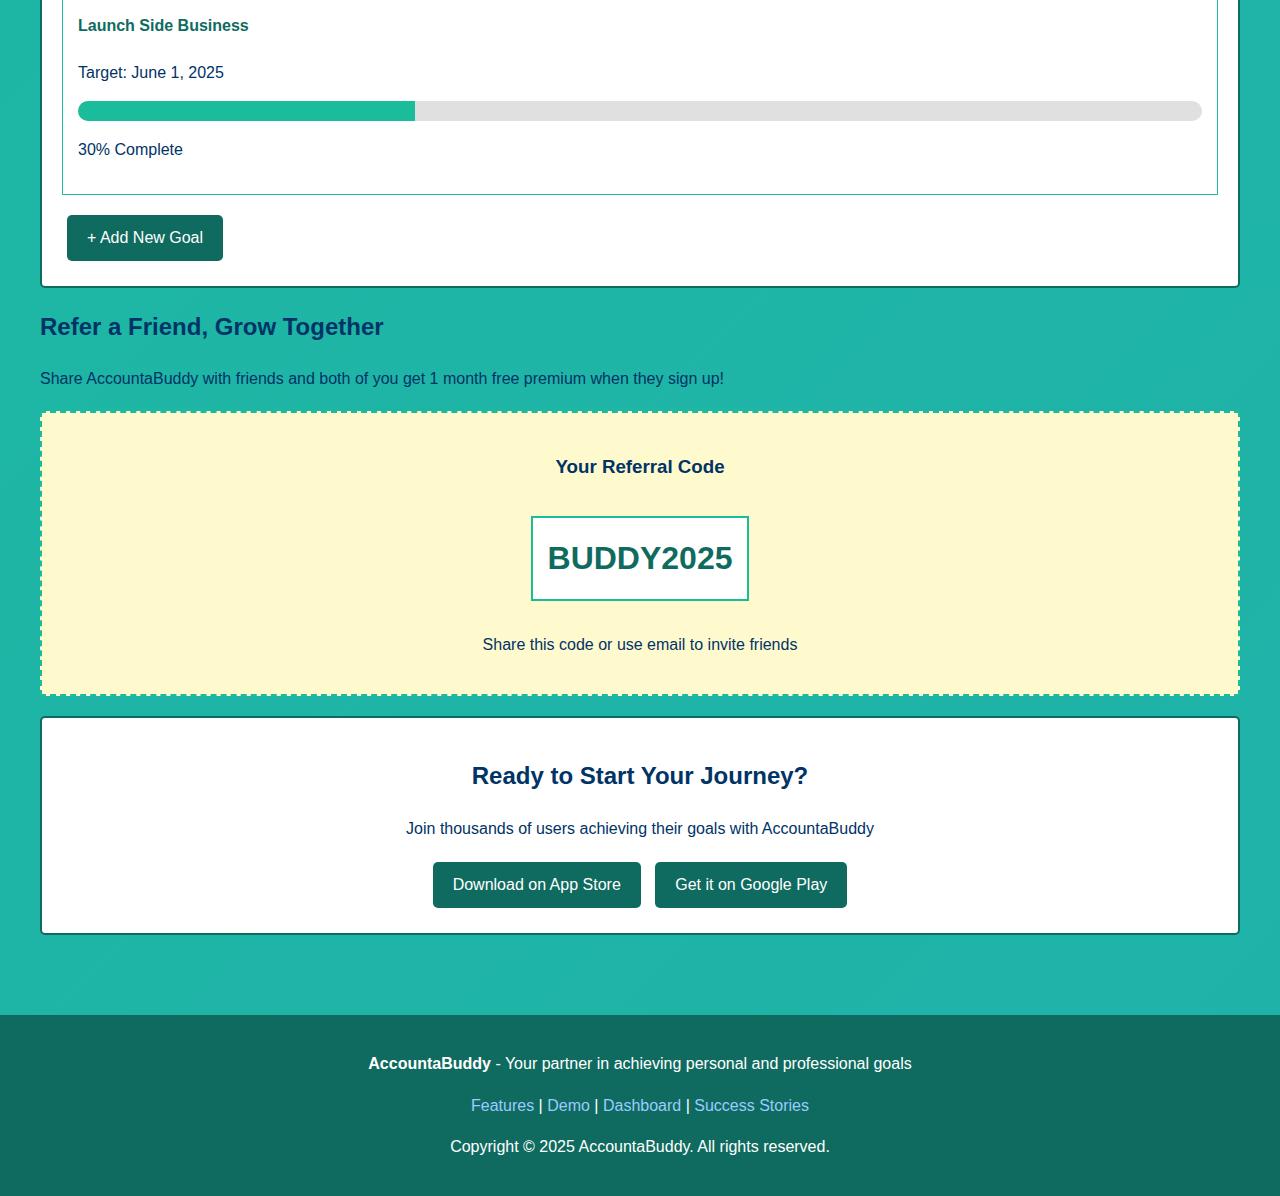
<file: update.html>
<!DOCTYPE html>
<html lang="en">
<head>
    <meta charset="UTF-8">
    <meta name="viewport" content="width=device-width, initial-scale=1.0">
    <title>AccountaBuddy - Your Partner in Achieving Goals</title>
    <link rel="stylesheet" href="update.css">
</head>
<body>
    <header>
        <nav>
            <div class="logo">
                <img src="logo.png" alt="AccountaBuddy Logo">
                <span class="logo-text">AccountaBuddy</span>
            </div>
            <ul>
                <li><a href="#features">Features</a></li>
                <li><a href="#demo">Demo</a></li>
                <li><a href="#testimonials">Success Stories</a></li>
                <li><a href="#dashboard">Dashboard</a></li>
                <li><a href="#referral">Refer a Friend</a></li>
            </ul>
        </nav>
    </header>

    <div class="container">
        <section class="section">
            <h1>Your Partner in Achieving Goals</h1>
            <p>Stay accountable, track progress, and achieve more with your personal accountability buddy.</p>
            <div>
                <a href="#" class="btn">Download App</a>
                <a href="#demo" class="btn btn-secondary">Watch Demo</a>
            </div>
        </section>

        <section id="features">
            <h2>Why Choose AccountaBuddy?</h2>
            <ul class="feature-list">
                <li>
                    <h3>Goal Setting & Tracking</h3>
                    <p>Set clear, achievable goals and track your progress in real-time. Our intuitive interface makes it easy to visualize your journey toward success.</p>
                </li>
                <li>
                    <h3>Accountability Partners</h3>
                    <p>Get matched with the perfect accountability partner who understands your goals and keeps you motivated through regular check-ins.</p>
                </li>
                <li>
                    <h3>Progress Analytics</h3>
                    <p>Comprehensive analytics and insights help you understand your patterns, celebrate wins, and identify areas for improvement.</p>
                </li>
                <li>
                    <h3>Fitness & Health</h3>
                    <p>Track workouts, nutrition, and wellness goals with specialized tools designed for your health journey.</p>
                </li>
                <li>
                    <h3>Monthly Check-ins</h3>
                    <p>Structured monthly reviews help you reflect on progress, adjust strategies, and set new milestones.</p>
                </li>
                <li>
                    <h3>Community Support</h3>
                    <p>Join a thriving community of goal-getters who share tips, celebrate victories, and support each other's growth.</p>
                </li>
            </ul>
        </section>

        <section id="demo" class="section">
            <h2>See AccountaBuddy in Action</h2>
            <p>Discover how easy it is to set goals, connect with your accountability buddy, and track your progress. Our interactive demo walks you through the core features that make AccountaBuddy the ultimate tool for achieving your dreams.</p>
            <div class="demo-placeholder">
                <p><strong>Click to Watch Interactive Demo</strong></p>
                <p class="demo-note">Interactive demo coming soon! Download the app to experience all features.</p>
            </div>
        </section>

        <section id="testimonials">
            <h2>Success Stories</h2>
            <div class="testimonial">
                <div class="rating">★ ★ ★ ★ ★</div>
                <p>"AccountaBuddy transformed my fitness journey! Having someone check in on my progress weekly kept me motivated even on tough days. I've lost 30 pounds and gained so much confidence!"</p>
                <p><em>- Sarah M., Fitness Enthusiast</em></p>
            </div>
            <div class="testimonial">
                <div class="rating">★ ★ ★ ★ ★</div>
                <p>"As a freelancer, staying productive was my biggest challenge. My accountability buddy helped me structure my days and actually finish my novel. I can't recommend this app enough!"</p>
                <p><em>- James T., Writer</em></p>
            </div>
            <div class="testimonial">
                <div class="rating">★ ★ ★ ★ ★</div>
                <p>"The progress tracking feature is incredible. Seeing my goals visualized and celebrated made all the difference. I finally learned Spanish and started my dream business this year!"</p>
                <p><em>- Maria R., Entrepreneur</em></p>
            </div>
            <div class="testimonial">
                <div class="rating">★ ★ ★ ★ ★</div>
                <p>"Monthly check-ins with my accountability partner helped me stay focused on my career goals. I got promoted and developed skills I never thought possible. Thank you, AccountaBuddy!"</p>
                <p><em>- David L., Marketing Professional</em></p>
            </div>
        </section>

        <section id="dashboard" class="section">
            <h2>Web-Based Dashboard</h2>
            <p>Access your goals and track progress from any device with our powerful web dashboard.</p>
            
            <h3>Your Active Goals</h3>
            <div class="goal-item">
                <h4>Run 5K</h4>
                <p>Target: March 15, 2025</p>
                <div class="progress-bar">
                    <div class="progress-fill" style="width: 75%"></div>
                </div>
                <p>75% Complete</p>
            </div>
            <div class="goal-item">
                <h4>Read 12 Books</h4>
                <p>Target: December 31, 2025</p>
                <div class="progress-bar">
                    <div class="progress-fill" style="width: 50%"></div>
                </div>
                <p>6/12 Books</p>
            </div>
            <div class="goal-item">
                <h4>Launch Side Business</h4>
                <p>Target: June 1, 2025</p>
                <div class="progress-bar">
                    <div class="progress-fill" style="width: 30%"></div>
                </div>
                <p>30% Complete</p>
            </div>
            <a href="#" class="btn">+ Add New Goal</a>
        </section>

        <section id="referral">
            <h2>Refer a Friend, Grow Together</h2>
            <p>Share AccountaBuddy with friends and both of you get 1 month free premium when they sign up!</p>
            <div class="referral-box">
                <h3>Your Referral Code</h3>
                <div class="referral-code">BUDDY2025</div>
                <p>Share this code or use email to invite friends</p>
            </div>
        </section>

        <div class="section cta-final">
            <h2>Ready to Start Your Journey?</h2>
            <p>Join thousands of users achieving their goals with AccountaBuddy</p>
            <a href="#" class="btn">Download on App Store</a>
            <a href="#" class="btn">Get it on Google Play</a>
        </div>
    </div>

    <footer>
        <p><strong>AccountaBuddy</strong> - Your partner in achieving personal and professional goals</p>
        <p>
            <a href="#features">Features</a> | 
            <a href="#demo">Demo</a> | 
            <a href="#dashboard">Dashboard</a> | 
            <a href="#testimonials">Success Stories</a>
        </p>
        <p>Copyright &copy; 2025 AccountaBuddy. All rights reserved.</p>
    </footer>
</body>
</html>
</file>
<file: accountabuddy.css>
body {
    background: #ffffff; 
    color: #1c1c84;
    font-family: Arial, sans-serif;
    margin: 0;
    padding: 0;
    line-height: 1.6;
    min-height: 100vh;
}

header {
    background-color: #14C4C1;
    color: white;
    padding: 15px 0;
}

nav {
    max-width: 1200px;
    margin: 0 auto;
    padding: 0 20px;
}

.logo {
    font-size: 24px;
    font-weight: bold;
    margin-bottom: 10px;
    display: flex;
    align-items: center;
}

.logo img {
    width: 50px;
    height: 50px;
    margin-right: 10px;
}

.logo-text {
    display: inline;
}

nav ul {
    list-style: none;
    padding: 0;
    margin: 0;
}

nav ul li {
    display: inline;
    margin-right: 20px;
}

nav ul li a {
    color: white;
    text-decoration: none;
}

nav ul li a:hover {
    text-decoration: underline;
}

.container {
    max-width: 1200px;
    margin: 0 auto;
    padding: 20px;
}

h1, h2 {
    color: #1c1c84;
}


.section {
    background-color: white;
    border: 2px solid #14C4C1;
    padding: 20px;
    margin: 20px 0;
    border-radius: 20px;
}

.btn {
    display: inline-block;
    padding: 10px 20px;
    background-color: #14C4C1;
    color: white;
    text-decoration: none;
    border-radius: 5px;
    margin: 5px;
}

.btn:hover {
    background-color: #5dded8;
}

.btn-secondary {
    background-color: #14C4C1;
}

.btn-secondary:hover {
    background-color: #14C4C1;
}

.feature-list {
    list-style: none;
    padding: 0;
}

.feature-list li {
    background-color: #f9f9f9;
    border: 1px solid #ccc;
    padding: 20px;
    margin: 15px 0;
    border-radius: 20px;      
}


.feature-list h3 {
    margin-top: 0;
    color: #14C4C1;
}

.demo-placeholder {
    background-color: #e6f9f5;
    padding: 60px;
    text-align: center;
    border: 2px solid #5dded8;
    margin: 20px 0;
}

.demo-note {
    font-size: 14px;
    color: #666;
}

.testimonial {
    background-color: #f9f9f9;
    border: 1px solid #ccc;
    padding: 15px;
    margin: 15px 0;
    border-radius: 20px;
}

.rating {
    color: #ffcc00;
    font-size: 18px;
}

.goal-item {
    background-color: white;
    border: 1px solid #5dded8;
    padding: 15px;
    margin: 15px 0;
    border-radius: 20px;
}

.goal-item h4 {
    color: #14C4C1;
    margin-top: 0;
}

.progress-bar {
    background-color: #e0e0e0;
    height: 20px;
    border-radius: 10px;
    overflow: hidden;
    margin: 10px 0;
}

.progress-fill {
    background-color: #5dded8;
    height: 100%;
}

.referral-box {
    background-color: white;
    border: 2px dashed #5dded8;
    padding: 20px;
    text-align: center;
    margin: 20px 0;
    border-radius: 20px;
}

.referral-code {
    font-size: 32px;
    font-weight: bold;
    color: #14C4C1;
    background-color: white;
    padding: 15px;
    border: 2px solid #5dded8;
    display: inline-block;
    margin: 15px 0;
    border-radius: 10px;
}

.cta-final {
    text-align: center;
}

footer {
    background-color: #14C4C1;
    color: #1c1c84;
    text-align: center;
    padding: 20px;
    margin-top: 40px;
}

footer a {
    color: #1c1c84;
    text-decoration: none;
}

footer a:hover {
    color: #1c1c84;
    text-decoration: underline;
}

#signup {
  display: none;
  position: fixed;
  inset: 0;
  z-index: 9999;
  align-items: center;
  justify-content: center;
  background: rgba(0, 0, 0, 0.6);
}

#signup:target {
  display: flex;
}

#signup .modal-content {
  margin: auto;
}

#signup .modal-content {
  background: white;
  width: 400px;
  max-width: 90%;
  padding: 30px;
  border-radius: 12px;
  text-align: center;
  box-shadow: 0 10px 25px rgba(0,0,0,0.4);
}

#signup .signup-form input {
  display: block;
  width: 100%;
  padding: 12px;
  margin: 10px 0;
  border-radius: 6px;
  border: 1px solid #ccc;
  box-sizing: border-box;
}

#signup .close {
  float: right;
  font-size: 24px;
  text-decoration: none;
  color: #1c1c84;
}

#confirmation {
  display: none;
  position: fixed;
  inset: 0;
  z-index: 9999;
  align-items: center;
  justify-content: center;
  background: rgba(0, 0, 0, 0.6);
}

#confirmation:target {
  display: flex;
}

#confirmation .modal-content {
  background: white;
  width: 400px;
  max-width: 90%;
  padding: 40px;
  border-radius: 12px;
  text-align: center;
  box-shadow: 0 10px 25px rgba(0,0,0,0.4);
}

#confirmation .confirmation-content {
  text-align: center;
}

#confirmation .checkmark {
  width: 100px;
  height: 100px;
  margin: 20px auto;
  display: block;
}

#confirmation h2 {
  color: #14C4C1;
  margin: 20px 0 10px 0;
}

#confirmation p {
  color: #1c1c84;
  margin: 10px 0;
}

#goalSuccess {
  display: none;
  position: fixed;
  inset: 0;
  z-index: 9999;
  align-items: center;
  justify-content: center;
  background: rgba(0, 0, 0, 0.6);
}

#goalSuccess:target {
  display: flex;
}

#goalSuccess .modal-content {
  background: white;
  width: 400px;
  max-width: 90%;
  padding: 40px;
  border-radius: 12px;
  text-align: center;
  box-shadow: 0 10px 25px rgba(0,0,0,0.4);
}

#goalSuccess .checkmark {
  width: 100px;
  height: 100px;
  margin: 20px auto;
  display: block;
}

/* Generic modal styling for the Add Goal popup */
.modal {
  display: none;
  position: fixed;
  inset: 0;
  z-index: 9999;
  align-items: center;
  justify-content: center;
  background: rgba(0, 0, 0, 0.6);
}

.modal:target {
  display: flex;
}

.modal .modal-content {
  background: white;
  width: 400px;
  max-width: 90%;
  padding: 40px;
  border-radius: 12px;
  text-align: center;
  box-shadow: 0 10px 25px rgba(0,0,0,0.4);
}
</file>
<file: update.css>
body {
    background: linear-gradient(135deg, #1ABC9C 0%, #20B2AA 100%);
    color: #003366;
    font-family: Arial, sans-serif;
    margin: 0;
    padding: 0;
    line-height: 1.6;
    min-height: 100vh;
}

header {
    background-color: #0f6b5f;
    color: white;
    padding: 15px 0;
}

nav {
    max-width: 1200px;
    margin: 0 auto;
    padding: 0 20px;
}

.logo {
    font-size: 24px;
    font-weight: bold;
    margin-bottom: 10px;
    display: flex;
    align-items: center;
}

.logo img {
    width: 50px;
    height: 50px;
    margin-right: 10px;
}

.logo-text {
    display: inline;
}

nav ul {
    list-style: none;
    padding: 0;
    margin: 0;
}

nav ul li {
    display: inline;
    margin-right: 20px;
}

nav ul li a {
    color: white;
    text-decoration: none;
}

nav ul li a:hover {
    text-decoration: underline;
}

.container {
    max-width: 1200px;
    margin: 0 auto;
    padding: 20px;
}

h1, h2 {
    color: #003366;
}

.section {
    background-color: white;
    border: 2px solid #0f6b5f;
    padding: 20px;
    margin: 20px 0;
    border-radius: 5px;
}

.btn {
    display: inline-block;
    padding: 10px 20px;
    background-color: #0f6b5f;
    color: white;
    text-decoration: none;
    border-radius: 5px;
    margin: 5px;
}

.btn:hover {
    background-color: #1ABC9C;
}

.btn-secondary {
    background-color: #20B2AA;
}

.btn-secondary:hover {
    background-color: #3fccbb;
}

.feature-list {
    list-style: none;
    padding: 0;
}

.feature-list li {
    background-color: #e6f9f5;
    padding: 15px;
    margin: 10px 0;
    border-left: 4px solid #1ABC9C;
}

.feature-list h3 {
    margin-top: 0;
    color: #0f6b5f;
}

.demo-placeholder {
    background-color: #e6f9f5;
    padding: 60px;
    text-align: center;
    border: 2px solid #1ABC9C;
    margin: 20px 0;
}

.demo-note {
    font-size: 14px;
    color: #666;
}

.testimonial {
    background-color: #f9f9f9;
    border: 1px solid #ccc;
    padding: 15px;
    margin: 15px 0;
}

.rating {
    color: #ffcc00;
    font-size: 18px;
}

.goal-item {
    background-color: white;
    border: 1px solid #1ABC9C;
    padding: 15px;
    margin: 15px 0;
}

.goal-item h4 {
    color: #0f6b5f;
    margin-top: 0;
}

.progress-bar {
    background-color: #e0e0e0;
    height: 20px;
    border-radius: 10px;
    overflow: hidden;
    margin: 10px 0;
}

.progress-fill {
    background-color: #1ABC9C;
    height: 100%;
}

.referral-box {
    background-color: #fffacd;
    border: 2px dashed #1ABC9C;
    padding: 20px;
    text-align: center;
    margin: 20px 0;
}

.referral-code {
    font-size: 32px;
    font-weight: bold;
    color: #0f6b5f;
    background-color: white;
    padding: 15px;
    border: 2px solid #1ABC9C;
    display: inline-block;
    margin: 15px 0;
}

.cta-final {
    text-align: center;
}

footer {
    background-color: #0f6b5f;
    color: white;
    text-align: center;
    padding: 20px;
    margin-top: 40px;
}

footer a {
    color: #99ccff;
    text-decoration: none;
}

footer a:hover {
    text-decoration: underline;
}
</file>
